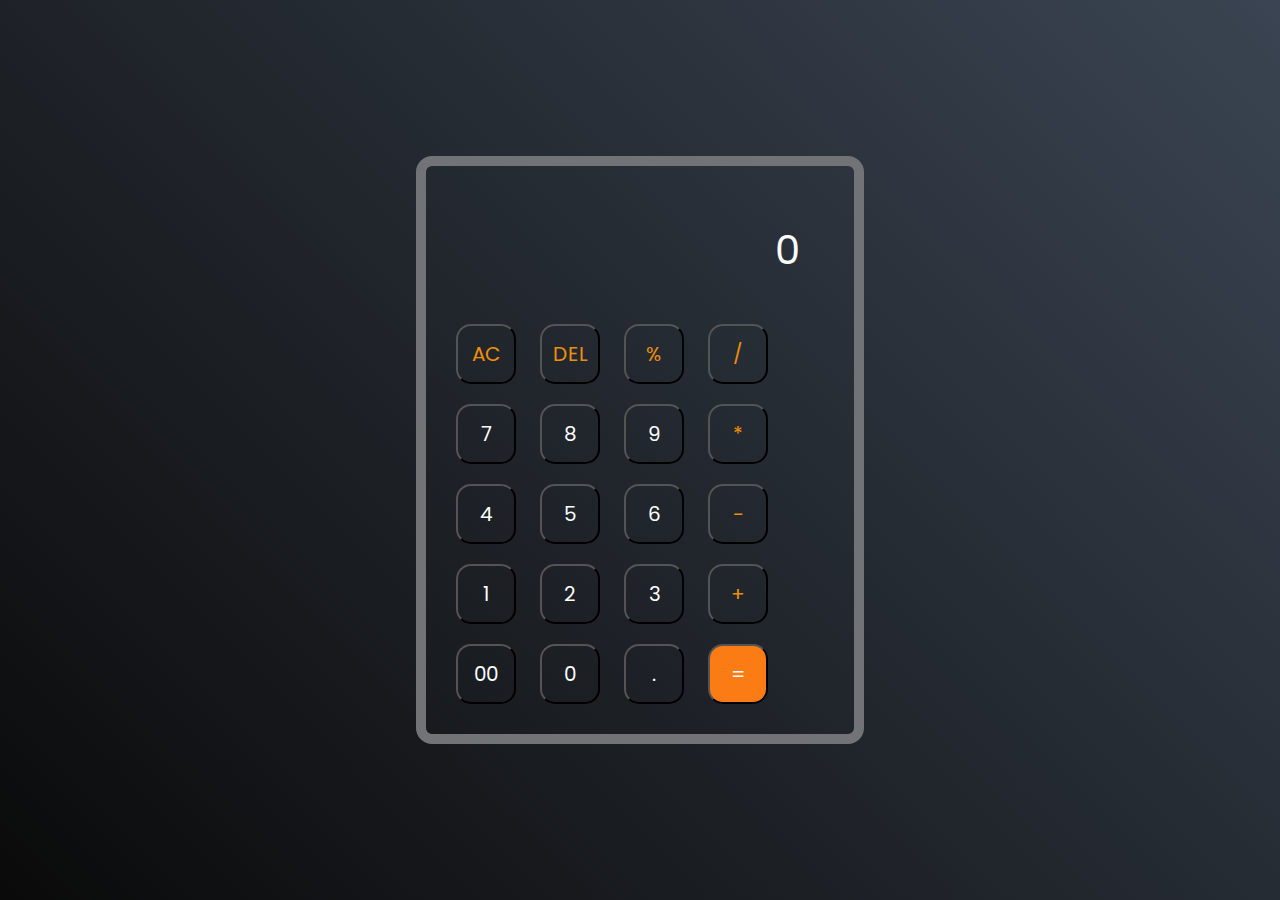
<file: calculator/index.html>
<!DOCTYPE html>
<html lang="en">
  <head>
    <meta charset="UTF-8" />
    <meta http-equiv="X-UA-Compatible" content="IE=edge" />
    <meta name="viewport" content="width=device-width, initial-scale=1.0" />
    <link rel="stylesheet" href="style.css" />
    <title>Calculator - By Code Traversal</title>
  </head>
  <body>
    <div class="container">
      <div class="calculator">
        <input type="text" id="inputBox" placeholder="0" />
        <div>
          <button class="button operator">AC</button>
          <button class="button operator">DEL</button>
          <button class="button operator">%</button>
          <button class="button operator">/</button>
        </div>
        <div>
          <button class="button">7</button>
          <button class="button">8</button>
          <button class="button">9</button>
          <button class="button operator">*</button>
        </div>
        <div>
          <button class="button">4</button>
          <button class="button">5</button>
          <button class="button">6</button>
          <button class="button operator">-</button>
        </div>
        <div>
          <button class="button">1</button>
          <button class="button">2</button>
          <button class="button">3</button>
          <button class="button operator">+</button>
        </div>

        <div>
          <button class="button">00</button>
          <button class="button">0</button>
          <button class="button">.</button>
          <button class="button equalBtn">=</button>
        </div>
      </div>
    </div>

    <script src="script.js"></script>
  </body>
</html>
</file>
<file: calculator/style.css>
@import url('https://fonts.googleapis.com/css2?family=Poppins:wght@500&display=swap');

*{
    margin: 0;
    padding: 0;
   /* box-sizing: border-box;*/
    font-family: 'Poppins', sans-serif;
}

body{
    width: 100%;
    height: 100vh;
    display: flex;
    justify-content: center;
    align-items: center;
    background: linear-gradient(45deg, #0a0a0a, #3a4452);
}

.calculator{
    border: 10px solid #717377;
    padding: 20px;
    border-radius: 16px;

}

input{
    width: 320px;
    border: none;
    padding: 24px;
    margin: 10px;
    background: transparent;
   /* box-shadow: 0px 3px 15px rgbs(84, 84, 84, 0.1);*/
    font-size: 40px;
    text-align: right;
    cursor: default;
   
}

input::placeholder{
    color: #ffffff;
}

button{
   
    width: 60px;
    height: 60px;
    margin: 10px;
    border-radius: 25%;
    background: transparent;
    color: #ffffff;
    font-size: 20px;
 
    cursor: default;
}

.equalBtn{
    background-color: #fb7c14;
}

.operator{
    color: #ee8f0a;
}
</file>
